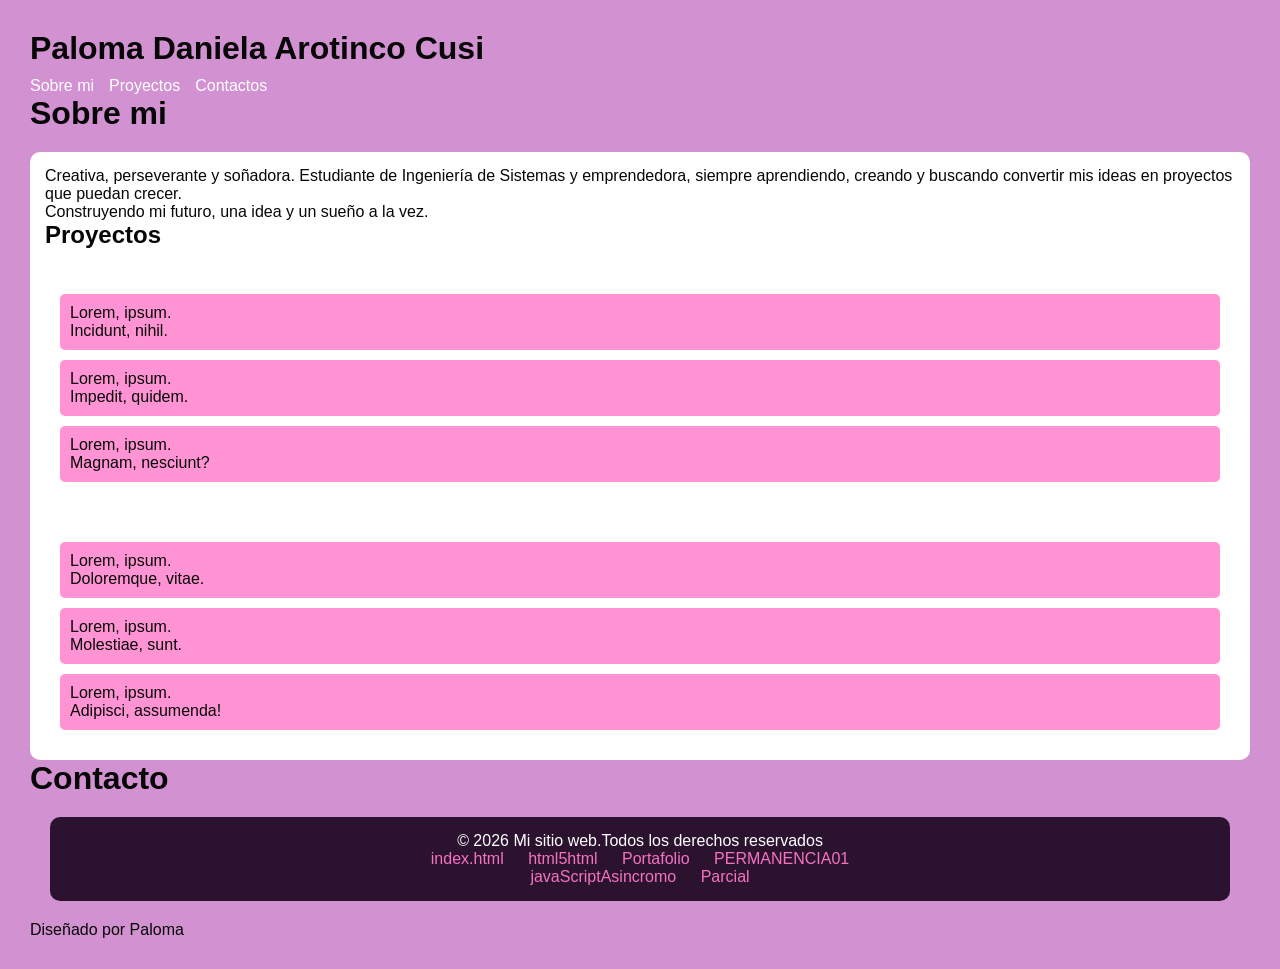
<file: css.html>
<!DOCTYPE html>
<html lang="en">
<head>
    <meta charset="UTF-8">
    <meta name="viewport" content="width=device-width, initial-scale=1.0">
    <title>HTML5</title>
    <link rel="stylesheet" href="css.css">
</head>
<body>
<h1 id="titulo">Paloma Daniela Arotinco Cusi</h1>
<nav>
    <ul>
        <li><a href="">Sobre mi</a></li>
        <li><a href="">Proyectos</a></li>
        <li><a href="">Contactos</a></li>
    </ul>
</nav>
<h1>Sobre mi</h1>
<section id="sobremi">
    <p>Creativa, perseverante y soñadora. Estudiante de Ingeniería de Sistemas y emprendedora, siempre aprendiendo, creando y buscando convertir mis ideas en proyectos que puedan crecer.</p>
    <p>Construyendo mi futuro, una idea y un sueño a la vez.</p>
<h1>Proyectos</h1>
    <section>
        <article>
            <p>Lorem, ipsum.</p>
            <p>Incidunt, nihil.</p>
        </article>
        <article>
            <p>Lorem, ipsum.</p>
            <p>Impedit, quidem.</p>
        </article>
        <article>
            <p>Lorem, ipsum.</p>
            <p>Magnam, nesciunt?</p>
        </article>
    </section>
    <section>
        <article>
            <p>Lorem, ipsum.</p>
            <p>Doloremque, vitae.</p>
        </article>
        <article>
            <p>Lorem, ipsum.</p>
            <p>Molestiae, sunt.</p>
        </article>
        <article>
            <p>Lorem, ipsum.</p>
            <p>Adipisci, assumenda!</p>
        </article>
    </section>
</section>
<h1>Contacto</h1>
<footer>
    <p>&copy; 2026 Mi sitio web.Todos los derechos reservados</p>
        <nav><a href="index.html">index.html</a> 
        <a href="html5.html">html5html</a> 
        <a href="https://palomaarotinco-alt.github.io/Portafolio/">Portafolio</a>
    <a href="./PERMANENCIA01.html">PERMANENCIA01</a></nav>
    <a href="./javaScriptAsincromo.html">javaScriptAsincromo</a>
    <a href="./Parcial.html">Parcial</a>
        
    </footer>
    <p>Diseñado por Paloma </p>
</footer>

</body>
</html>
</file>
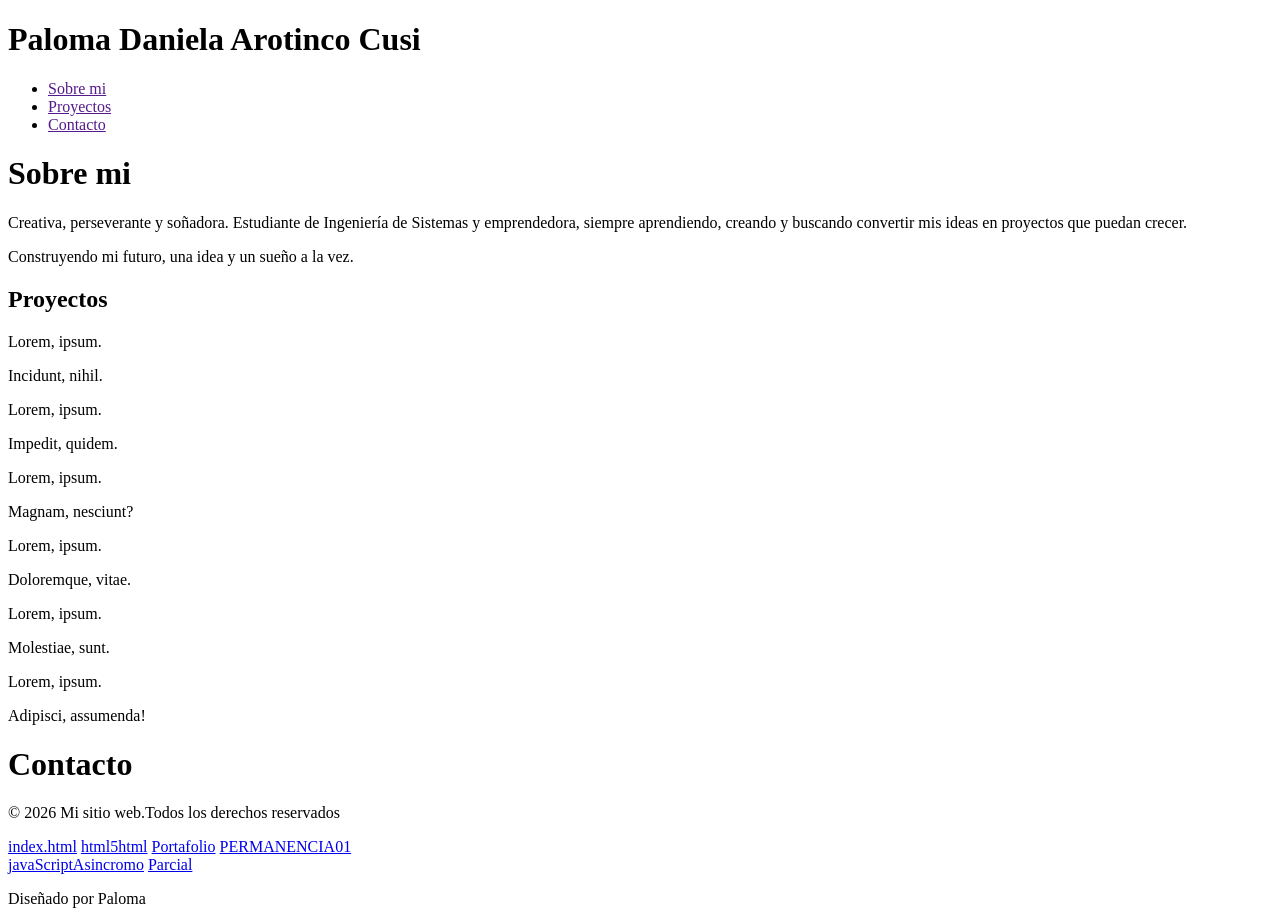
<file: html5.html>
<!DOCTYPE html>
<html lang="en">
<head>
    <meta charset="UTF-8">
    <meta name="viewport" content="width=device-width, initial-scale=1.0">
    <title>HTML5</title>
</head>
<body>
<h1>Paloma Daniela Arotinco Cusi</h1>
<nav>
    <ul>
        <li><a href="">Sobre mi</a></li>
        <li><a href="">Proyectos</a></li>
        <li><a href="">Contacto</a></li>
    </ul>
</nav>
<h1>Sobre mi</h1>
<section id="sobremi">
    <p>Creativa, perseverante y soñadora. Estudiante de Ingeniería de Sistemas y emprendedora, siempre aprendiendo, creando y buscando convertir mis ideas en proyectos que puedan crecer.</p>
    <p>Construyendo mi futuro, una idea y un sueño a la vez.</p>
<h1>Proyectos</h1>
    <section>
        <article>
            <p>Lorem, ipsum.</p>
            <p>Incidunt, nihil.</p>
        </article>
        <article>
            <p>Lorem, ipsum.</p>
            <p>Impedit, quidem.</p>
        </article>
        <article>
            <p>Lorem, ipsum.</p>
            <p>Magnam, nesciunt?</p>
        </article>
    </section>
    <section>
        <article>
            <p>Lorem, ipsum.</p>
            <p>Doloremque, vitae.</p>
        </article>
        <article>
            <p>Lorem, ipsum.</p>
            <p>Molestiae, sunt.</p>
        </article>
        <article>
            <p>Lorem, ipsum.</p>
            <p>Adipisci, assumenda!</p>
        </article>
    </section>
</section>
<h1>Contacto</h1>
<footer>
    <p>&copy; 2026 Mi sitio web.Todos los derechos reservados</p>
        <nav><a href="index.html">index.html</a> 
        <a href="html5.html">html5html</a> 
        <a href="https://palomaarotinco-alt.github.io/Portafolio/">Portafolio</a>
    <a href="./PERMANENCIA01.html">PERMANENCIA01</a></nav>
    <a href="./javaScriptAsincromo.html">javaScriptAsincromo</a>
    <a href="./Parcial.html">Parcial</a>
        
    </footer>
    <p>Diseñado por Paloma </p>
</footer>

</body>
</html>
</file>
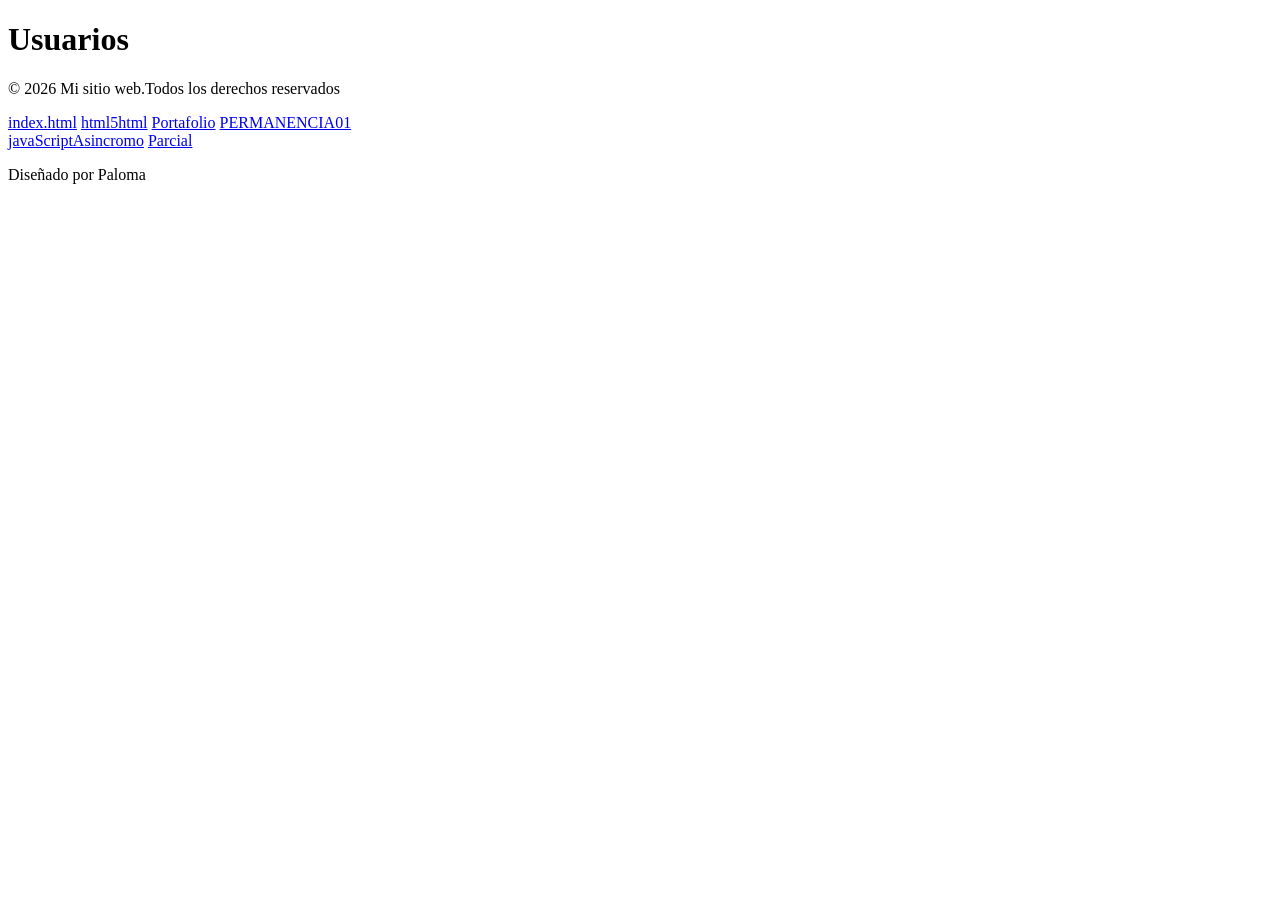
<file: javaScriptAsincromo.html>
<!DOCTYPE html>
<html>
<head>
<title>Ejemplo Fetch</title>

</head>
<body>
<h1>Usuarios</h1>
<ul id="lista"></ul>
<script>
const lista = document.getElementById("lista");
// Usamos fetch para obtener datos de una API pública
fetch("https://jsonplaceholder.typicode.com/users")
.then(respuesta => respuesta.json()) // convertimos la respuesta a JSON
.then(usuarios => {
usuarios.forEach(usuario => {
const li = document.createElement("li");
li.textContent = usuario.name; // mostramos el nombre del usuario
lista.appendChild(li);
});
})
.catch(error => {
console.error("Error al cargar datos:", error);
});
</script>
<footer>
    <p>&copy; 2026 Mi sitio web.Todos los derechos reservados</p>
        <nav><a href="index.html">index.html</a> 
        <a href="html5.html">html5html</a> 
        <a href="https://palomaarotinco-alt.github.io/Portafolio/">Portafolio</a>
    <a href="./PERMANENCIA01.html">PERMANENCIA01</a></nav>
    <a href="./javaScriptAsincromo.html">javaScriptAsincromo</a>
    <a href="./Parcial.html">Parcial</a>
        
    </footer>
    <p>Diseñado por Paloma </p>
</footer>
</body>

</html>
</file>
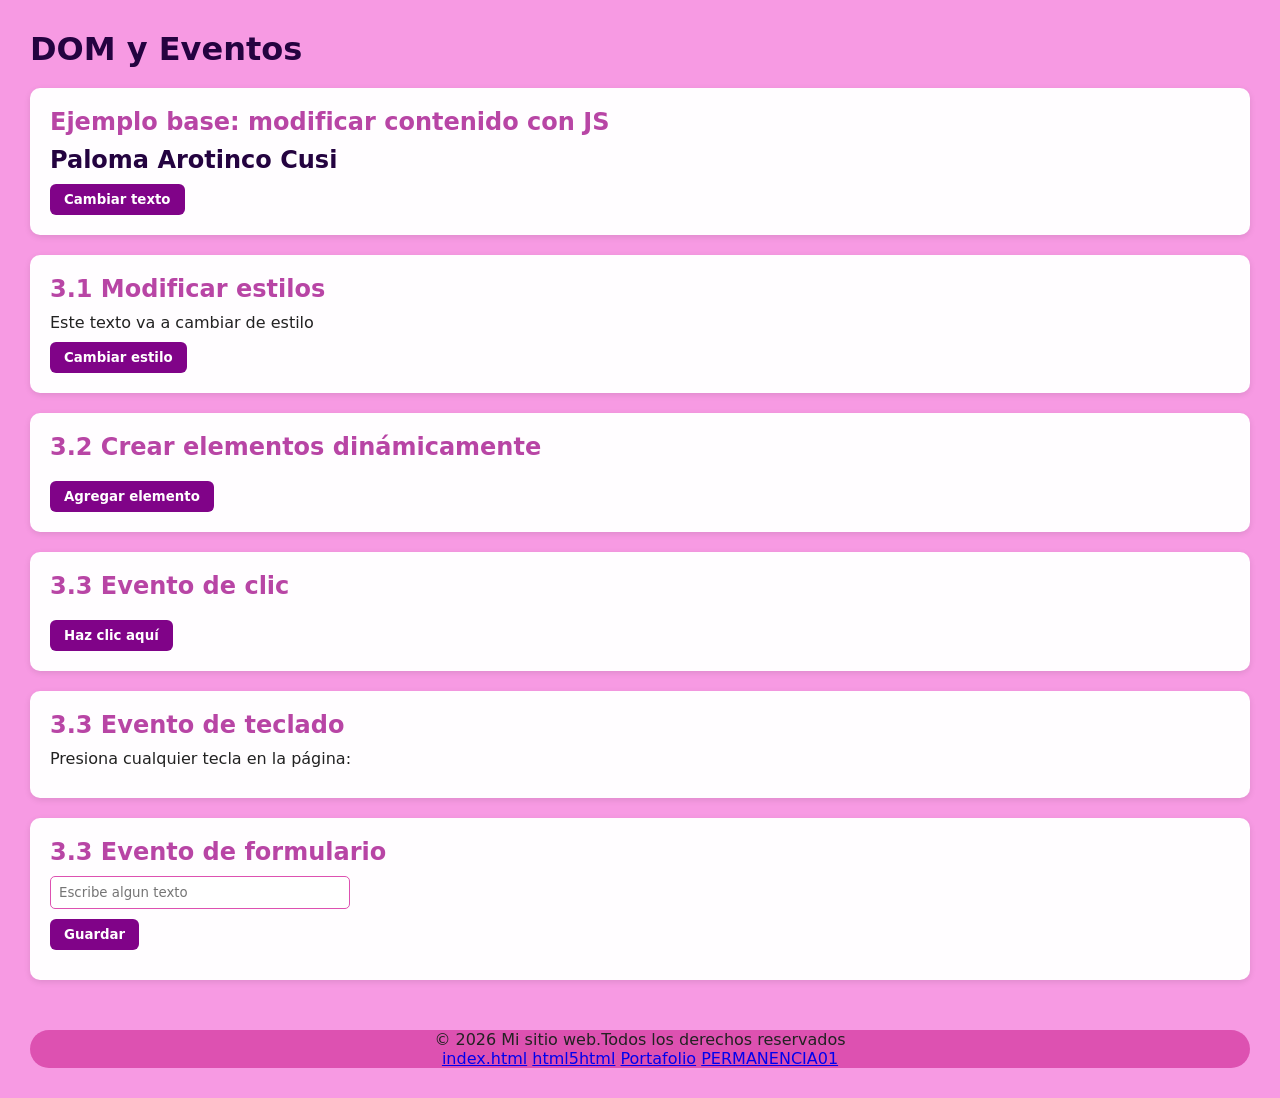
<file: PERMANENCIA01.html>
<!DOCTYPE html>
<html lang="es">
<head>
<meta charset="UTF-8">
<meta name="viewport" content="width=device-width, initial-scale=1.0">

  <title>3. DOM y Eventos - Ejercicio</title>
  <link rel="stylesheet" href="PERMANENCIA01.css">
</head>

<body>

  <h1>DOM y Eventos</h1>
  <section>
    <h2>Ejemplo base: modificar contenido con JS</h2>

    <h1 id="titulo">Paloma Arotinco Cusi </h1>

    <button id="btnCambiar">Cambiar texto</button>
  </section>
  <section>
    <h2>3.1 Modificar estilos</h2>

    <p id="parrafoEstilo">
    Este texto va a cambiar de estilo
    </p>

    <button id="btnEstilo">Cambiar estilo</button>
  </section>
  <section>
    <h2>3.2 Crear elementos dinámicamente</h2>

    <ul id="lista"></ul>

    <button id="btnAgregar">Agregar elemento</button>
  </section>
  <section>
    <h2>3.3 Evento de clic</h2>

    <button id="btn">Haz clic aquí</button>
  </section>
  <section>
    <h2>3.3 Evento de teclado</h2>

    <p>Presiona cualquier tecla en la página:</p>

    <p id="resultadoTeclado"></p>
  </section>
  <section>
    <h2>3.3 Evento de formulario</h2>

    <form id="formulario">

      <input
        id="nombre"
        type="text"
        placeholder="Escribe algun texto"
      >

      <button type="submit">Guardar</button>

    </form>

    <p id="resultadoFormulario"></p>
  </section>

  <script src="PERMANENCIA01.js"></script>
<footer>
    
        <p>&copy; 2026 Mi sitio web.Todos los derechos reservados</p>
            <nav><a href="index.html">index.html</a> 
        <a href="html5.html">html5html</a> 
        <a href="https://palomaarotinco-alt.github.io/Portafolio/">Portafolio</a>
    <a href="./PERMANENCIA01.html">PERMANENCIA01</a></nav>
</footer>
</body>
</html>
</file>
<file: css.css>
*{
  margin: 0;
  padding: 0;
  font-family: Arial, sans-serif;
}

body{
  background: rgb(210, 145, 209);
  color: #070707;
  padding: 30px;
}

header{
  background: #000000;
  padding: 15px;
  border-radius: 20px;
}

nav ul{
  list-style: none;
  display: flex;
  gap: 15px;
  margin-top: 10px;
}

nav a{
  color: white;
  text-decoration: none;
}

nav a:hover{
  color: rgb(222, 101, 220);
}

section{
  background: white;
  margin-top: 20px;
  padding: 15px;
  border-radius: 10px;
}

article{
  margin-top: 10px;
  padding: 10px;
  background: rgb(255, 147, 212);
  border-radius: 5px;
}

footer{
  margin: 20px;
  padding: 15px;
  background: #2b1330;
  color: white;
  border-radius: 10px;
  text-align: center;
}

footer a{
  color: rgb(245, 114, 192);
  margin: 10px;
  text-decoration: none;
}

footer a:hover{
  color: rgb(245, 220, 240);
}
</file>
<file: PERMANENCIA01.css>
* {
  margin: 0;
  padding: 0;
  box-sizing: border-box;
  font-family: system-ui, -apple-system, BlinkMacSystemFont, 'Segoe UI', Roboto, Oxygen, Ubuntu, Cantarell, 'Open Sans', 'Helvetica Neue', sans-serif, sans-serif;
}

body {
  background: #f79ae3;
  color: #222;
  padding: 30px;
}

h1 {
  color: #240340;
}

section {
  background: rgb(255, 253, 255);
  margin-top: 20px;
  padding: 20px;
  border-radius: 10px;
  box-shadow: 0 2px 6px rgba(0, 0, 0, 0.1);
}

section h2 {
  margin-bottom: 10px;
  color: rgb(184, 69, 165);
}

button {
  cursor: pointer;
  border: none;
  border-radius: 6px;
  padding: 8px 14px;
  font-weight: bold;
  background: #800388;
  color: rgb(255, 255, 255);
  margin-top: 10px;
  margin-right: 8px;
}

button:hover {
  background: rgba(219, 7, 215, 0.815);
}

ul {
  margin-top: 10px;
  padding-left: 20px;
}

input,
textarea {
  padding: 8px;
  border-radius: 5px;
  border: 1px solid #dd51b1;
  font-family: inherit;
  margin-top: 8px;
  width: 100%;
  max-width: 300px;
  display: block;
}

#resultadoTeclado,
#resultadoFormulario {
  margin-top: 10px;
  font-weight: bold;
}


footer{
    margin-top: 50px;
    text-align: center;
    background-color: #dd51b1;
    border-radius: 20px;
}
</file>
